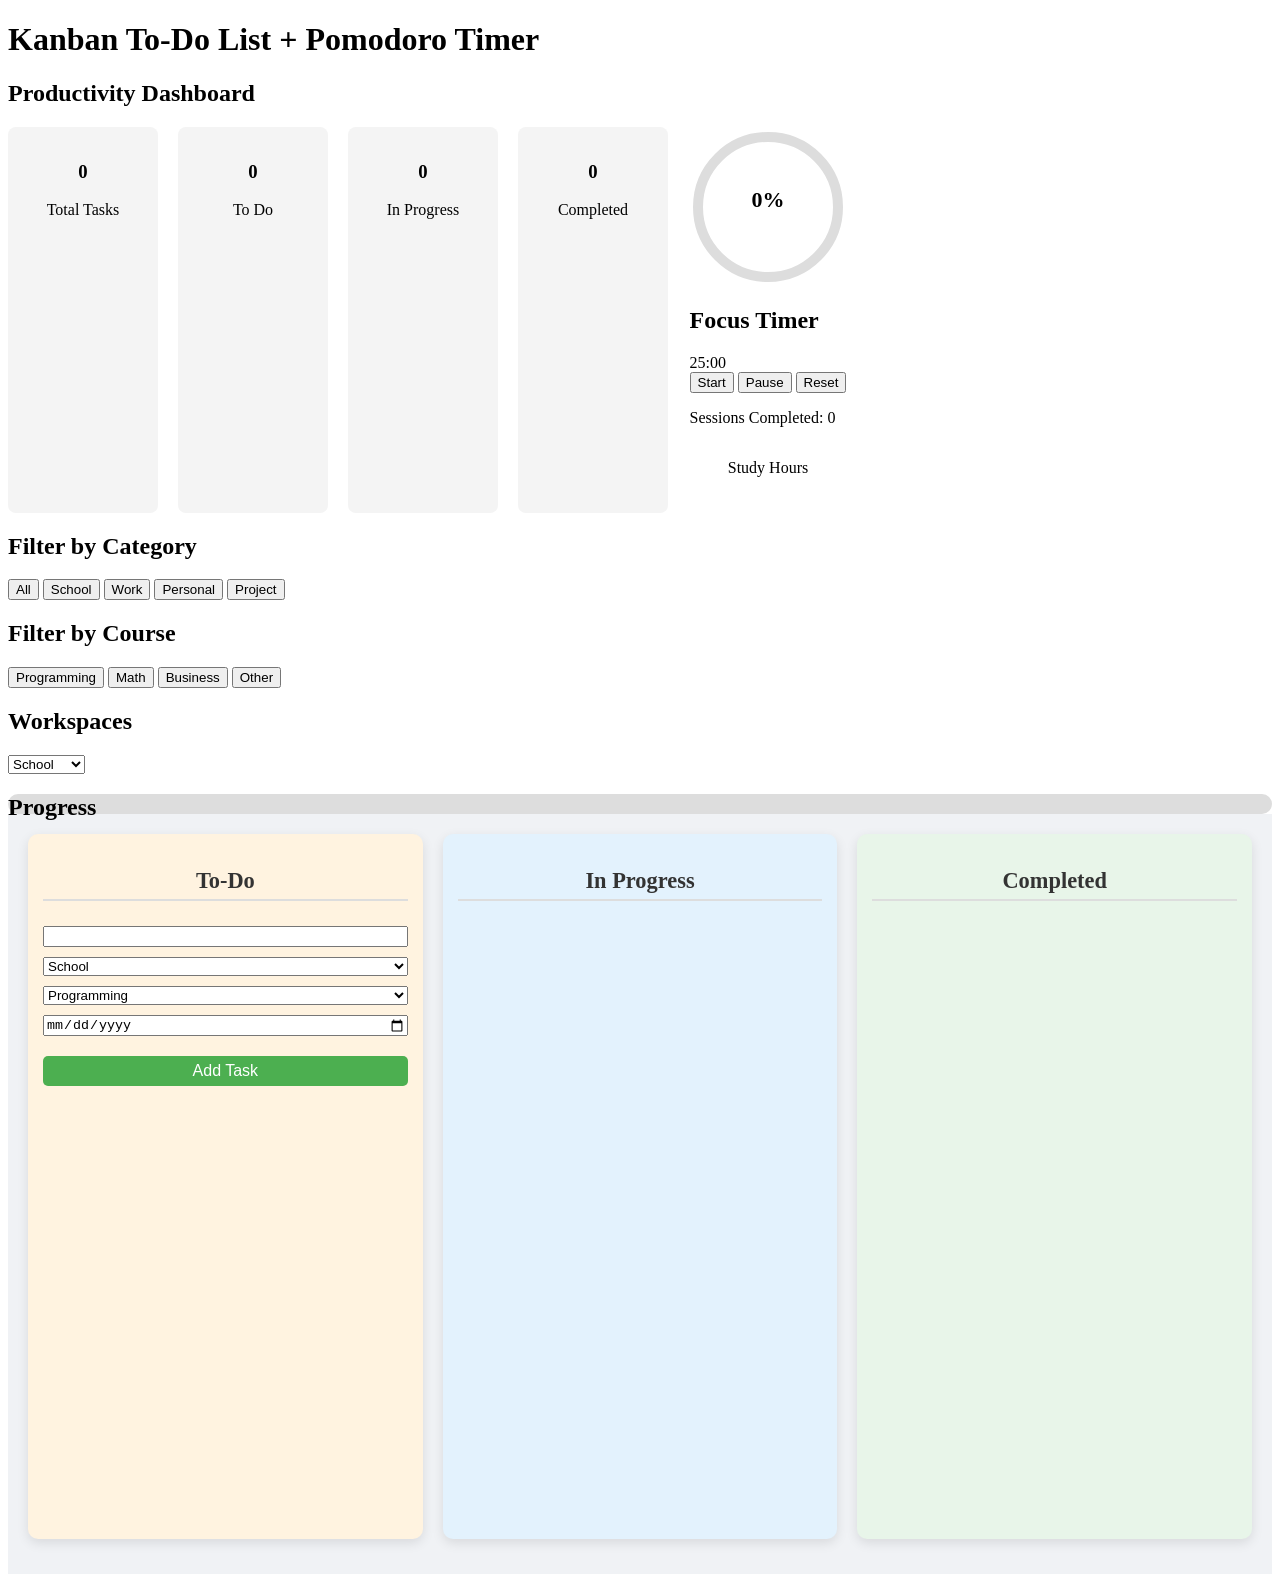
<file: kanban-todo-pomodoro/index.html>
<!DOCTYPE html>
<html lang="en">
<head>
    <meta charset="UTF-8">
    <meta name="viewport" content="width=device-width, initial-scale=1.0">
    <title>Kanban To-Do with Pomodoro</title>
    <link rel="stylesheet" href="style.css">
</head>
<body>
    <header>
        <h1>Kanban To-Do List + Pomodoro Timer</h1> <!--//main title of the app -->
    </header>

    <main>
    </main> 
<div class="dashboard"> <!--//dashboard section for productivity stats -->

    <h2>Productivity Dashboard</h2>

    <div class="stats"> <!--//container for individual stat boxes -->

        <div class="stat-box">
            <h3 id="total-tasks">0</h3>
            <p>Total Tasks</p>
        </div>

        <div class="stat-box">
            <h3 id="todo-count">0</h3>
            <p>To Do</p>
        </div>

        <div class="stat-box">
            <h3 id="progress-count">0</h3>
            <p>In Progress</p>
        </div>

        <div class="stat-box">
            <h3 id="done-count">0</h3>
            <p>Completed</p>
        </div>

<!--//pomodoro progress section -->
<div class="pomodoro-dashboard">
<svg width="160" height="160">

    <!-- background circle -->
<circle 
cx="80"
cy="80"
r="70"
stroke="#ddd"
stroke-width="10"
fill="none"
/>
<!-- circle progress percentage -->
<circle
id="progress-circle"
cx="80"
cy="80"
r="70"
stroke="green"
stroke-width="10"
fill="none"
stroke-dasharray="440"
stroke-dashoffset="440"
/>

<!--timer section-->
<div class="pomodoro-section">

<h2>Focus Timer</h2>

<div id="timer-display">25:00</div>

<button id="start-timer">Start</button>
<button id="pause-timer">Pause</button>
<button id="reset-timer">Reset</button>

<p>Sessions Completed: <span id="session-count">0</span></p>

</div>
</svg>

<div id="progress-text">0%</div>

<!--progress percentage title-->
<p>Study Hours</p>

</div>
    </div>

<div class="filters"> <!--//container for filter buttons -->
    <h2>Filter by Category</h2><!--//filter section title -->
<button onclick="filterTasks('All')">All</button>
<button onclick="filterTasks('School')">School</button>
<button onclick="filterTasks('Work')">Work</button>
<button onclick="filterTasks('Personal')">Personal</button>
<button onclick="filterTasks('Project')">Project</button>
</div>

<div class="filters"> <!--//container for filter buttons -->
    <h2>Filter by Course</h2><!--//filter section title -->
<button onclick="filterTasks('Programming')">Programming</button>
<button onclick="filterTasks('Math')">Math</button>
<button onclick="filterTasks('Business')">Business</button>
<button onclick="filterTasks('Other')">Other</button>
</div>

<div class="workspaces"> 
<h2>Workspaces</h2><!--//workspaces section title -->
    <select id="workspace-select">
        <option value="School">School</option>
        <option value="Business">Business</option>
        <option value="Personal">Personal</option>

</select>


<!--//pomodoro progress section -->
<div class="progress-container"> <!--//container for progress bar -->
    <h2>Progress</h2><!--//progress section title -->
    <div id="progress-bar"></div>

</div>
</div>
<!-- kanban board task management -->
    <div class="board"> 
        <!--to-do column for new tasks -->
            <div class="column" id="todo-column"> <!--//to-do column for new tasks -->
                <h2>To-Do</h2> <!--//title for to-do column -->
               
                
            <!--//input field for adding new tasks -->  
                <input id="new-task-input">

                <!--dropdown to select task category-->
                <select id="category-select"> 
                    <option value="School">School</option>
                    <option value="Work">Work</option>
                     <option value="Personal">Personal</option>
                     <option value="Project">Project</option>
                     </select>
            <!--course selection-->
                <select id="course-select"> <!--//dropdown to select course for task -->
                    <option value="Programming">Programming</option>
                    <option value="Math">Math</option>
                    <option value="Business">Business</option>
                    <option value="Other">Other</option>
                </select>

            <!--due dates-->
                <input type="date" id="due-date"> <!--//input for selecting due date -->

<!-- add task button -->
<button id="add-task-btn">Add Task</button> 

<!-- current task list -->
<ul id="todo-list"></ul>

</select>
            </div>

            <div class="column" id="inprogress-column"> <!--//in-progress column for tasks being worked on -->  
                <h2>In Progress</h2> <!--//title for in-progress column -->
                <ul id="inprogress-list"></ul> <!--//unordered list to hold in-progress tasks -->
            </div>

            <div class="column" id="done-column"> <!--//completed column for finished tasks -->
                <h2>Completed</h2> <!--//title for completed column -->
                <ul id="done-list"></ul> <!--//unordered list to hold completed tasks -->
            </div>
        </div>
    </main>
    <script src="script.js"></script>
</html>
</file>
<file: kanban-todo-pomodoro/style.css>
/* Board layout stacked as rows */
.board {
    display: flex;
    flex-direction: column;/*stack vertically as rows*/
    gap: 20px;
    
}

/* Columns */
.column {
    background-color: #f4f4f4;
    padding: 15px;
    border-radius: 8px;
    width: 30%;
    min-height: 300px;
    box-shadow: 0 4px 8px rgba(0,0,0,0.1);
}

/* Column headers */
.column h2 {
    text-align: left;/*align headers to the left*/
    font-size: 1.3em;
    margin-bottom: 10px;
    color: #333;
}
/* Task cards */
li {
    background-color: white;
    margin-bottom: 10px;
    padding: 10px;
    border-radius: 6px;
    box-shadow: 0 2px 4px rgba(0,0,0,0.1);
    display: flex;
    justify-content: space-between;
    align-items: center;
    transition: transform 0.2s, box-shadow 0.2s;
}

/* Hover effect for tasks */
li:hover {
    transform: translateY(-2px);
    box-shadow: 0 6px 12px rgba(0,0,0,0.15);
}

/* Task buttons */
li button {
    margin-left: 5px;
    padding: 3px 6px;
    border: none;
    border-radius: 4px;
    cursor: pointer;
}

li button:hover {
    opacity: 0.8;
}

/* Specific button colors */
li button:nth-child(1) { background-color: #4caf50; color: white; } /* Start */
li button:nth-child(2) { background-color: #f44336; color: white; } /* Delete */
li button:nth-child(3) { background-color: #2196f3; color: white; } /* Complete */
/* Different column colors */
#todo-column {
    background-color: #fff3e0;
}

#inprogress-column {
    background-color: #e3f2fd;
}

#done-column {
    background-color: #e8f5e9;
}
/* Stack columns on smaller screens */
@media (max-width: 800px) {
    .board {
        flex-direction: column;
    }

    .column {
        width: 100%;
        margin-bottom: 20px;
    }
}
#timer {
    display: flex;
    align-items: center;
    justify-content: center;
    gap: 10px;
    margin-top: 20px;
    font-size: 20px;
}

#timer button {
    padding: 5px 10px;
    border: none;
    border-radius: 5px;
    background-color: #2196f3;
    color: white;
    cursor: pointer;
}

#timer button:hover {
    opacity: 0.8;
}
/* Board as stacked rows */
.board {
    display: flex;
    flex-direction: column; /* rows stacked vertically */
    gap: 20px;
}

/* Each column is now a row */
.column {
    display: flex;
    align-items: flex-start;  /* top-align tasks */
    gap: 10px;                /* space between tasks */
    padding: 15px;
    border-radius: 8px;
    background-color: #f4f4f4;
    box-shadow: 0 4px 8px rgba(0,0,0,0.1);
    overflow-x: auto;          /* horizontal scroll if too many tasks */
/* Task cards */
}
li {
    min-width: 150px;           /* fixed width for cards */
    background-color: white;
    padding: 10px;
    border-radius: 6px;
    box-shadow: 0 2px 4px rgba(0,0,0,0.1);
    display: flex;
    flex-direction: column;     /* buttons below text */
    align-items: center;
    transition: transform 0.2s, box-shadow 0.2s;
    flex-shrink: 0;             /* prevent shrinking in row */
}

/* Hover effect for task cards */
li:hover {
    transform: translateY(-2px);
    box-shadow: 0 6px 12px rgba(0,0,0,0.15);
}

/* Buttons inside task card */
li button {
    margin-top: 5px;
    padding: 3px 6px;
    border: none;
    border-radius: 4px;
    cursor: pointer;
    font-size: 0.85em;

}
   
/* Specific button colors */
#todo-column { background-color: #ff0697; }
#inprogress-column { background-color: #0592f8; }
#done-column { background-color: #f60707; }
/* --- Board Layout --- */
.board {
    display: flex;
    flex-direction: column; /* stack rows vertically */
    gap: 20px;
}

/* --- Columns / Rows --- */
.column {
    display: flex; /* horizontal flow for tasks */
    align-items: flex-start;
    gap: 10px;
    padding: 15px;
    border-radius: 8px;
    min-height: 120px;
    box-shadow: 0 4px 8px rgba(0,0,0,0.1);
    overflow-x: auto; /* horizontal scroll if tasks overflow */
}

/* Column Headers */
.column h2 {
    width: 100%;
    text-align: left;
    font-size: 1.3em;
    margin-bottom: 10px;
    color: #333;
}

/* --- Task Cards --- */
li {
    min-width: 150px;
    background-color: white;
    padding: 10px;
    border-radius: 6px;
    box-shadow: 0 2px 4px rgba(0,0,0,0.1);
    display: flex;
    flex-direction: column; /* buttons below text */
    align-items: center;
    transition: transform 0.2s, box-shadow 0.2s;
    flex-shrink: 0; /* prevent shrinking in row */
}

/* Hover Effect */
li:hover {
    transform: translateY(-2px);
    box-shadow: 0 6px 12px rgba(0,0,0,0.15);
}

/* Task Buttons */
li button {
    margin-top: 5px;
    padding: 3px 6px;
    border: none;
    border-radius: 4px;
    cursor: pointer;
    font-size: 0.85em;
}

li button:hover {
    opacity: 0.8;
}

/* Button Colors */
li button:nth-child(1) { background-color: #4caf50; color: white; } /* Start */
li button:nth-child(2) { background-color: #f44336; color: white; } /* Delete */
li button:nth-child(3) { background-color: #2196f3; color: white; } /* Complete */

/* --- Column Colors --- */
#todo-column { background-color: #fff3e0; }
#inprogress-column { background-color: #e3f2fd; }
#done-column { background-color: #e8f5e9; }

/* --- Responsive --- */
@media (max-width: 800px) {
    .board {
        flex-direction: column; /* still stacked vertically */
    }
    .column {
        width: 100%;
        overflow-x: auto; /* horizontal scroll if tasks overflow */
    }
}
/* Board layout: columns side by side */
.board {
    display: flex;
    flex-direction: row; /* horizontal layout */
    gap: 20px;
    padding: 10px;
}

/* Columns */
.column {
    flex: 1; /* columns share equal width */
    background-color: #f4f4f4;
    padding: 15px;
    border-radius: 8px;
    min-height: 400px;
    box-shadow: 0 4px 8px rgba(0,0,0,0.1);
    display: flex;
    flex-direction: column; /* tasks stack vertically inside */
    align-items: stretch;
    overflow-y: auto; /* scroll if too many tasks */
}

/* Column headers */
.column h2 {
    text-align: center;
    margin-bottom: 10px;
    color: #333;
}

/* Task cards */
li {
    background-color: white;
    padding: 10px;
    border-radius: 6px;
    margin-bottom: 10px;
    box-shadow: 0 2px 4px rgba(0,0,0,0.1);
    display: flex;
    flex-direction: column;
    align-items: center;
    transition: transform 0.2s, box-shadow 0.2s;
}

/* Task hover effect */
li:hover {
    transform: translateY(-2px);
    box-shadow: 0 6px 12px rgba(0,0,0,0.15);
}

/* Buttons inside task cards */
li button {
    margin-top: 5px;
    padding: 3px 6px;
    border: none;
    border-radius: 4px;
    cursor: pointer;
    font-size: 0.85em;
}

/* Optional: column colors */
#todo-list { background-color: #fff3e0; }
#inprogress-list { background-color: #e3f2fd; }
#done-list { background-color: #e8f5e9; }

/* Responsive: stack vertically on small screens */
@media (max-width: 900px) {
    .board {
        flex-direction: column;
    }
}
/* --- Board --- */
.board {
    display: flex;
    flex-direction: row; /* horizontal columns */
    gap: 20px;
    padding: 20px;
    background-color: #f0f2f5; /* subtle background for the whole board */
    min-height: 80vh; /* fill most of screen height */
}

/* --- Columns --- */
.column {
    flex: 1; /* equal width columns */
    background-color: #ffffff;
    border-radius: 10px;
    padding: 15px;
    box-shadow: 0 4px 12px rgba(0,0,0,0.1);
    display: flex;
    flex-direction: column;
    align-items: stretch;
    max-height: 75vh; /* allow scrolling if content too tall */
    overflow-y: auto;
}

/* Column headers */
.column h2 {
    text-align: center;
    margin-bottom: 15px;
    font-size: 1.4em;
    font-weight: 700;
    color: #333;
    border-bottom: 2px solid #ddd;
    padding-bottom: 5px;
}

/* --- Task Cards --- */
li {
    background-color: #ffffff;
    padding: 12px;
    border-radius: 8px;
    margin-bottom: 12px;
    box-shadow: 0 2px 6px rgba(0,0,0,0.1);
    display: flex;
    flex-direction: column;
    align-items: center;
    transition: transform 0.2s, box-shadow 0.2s;
    cursor: grab;
}

/* Card hover effect */
li:hover {
    transform: translateY(-3px);
    box-shadow: 0 6px 12px rgba(0,0,0,0.15);
}

/* Task buttons */
li button {
    margin-top: 6px;
    padding: 4px 8px;
    border: none;
    border-radius: 5px;
    cursor: pointer;
    font-size: 0.85em;
    font-weight: 500;
}

/* Individual button colors */
li button:nth-child(1) { background-color: #4caf50; color: white; } /* Start */
li button:nth-child(2) { background-color: #f44336; color: white; } /* Delete */
li button:nth-child(3) { background-color: #2196f3; color: white; } /* Complete */
li button:nth-child(4) { background-color: #ff9800; color: white; } /* Pause/Reset if used */

/* Column colors for visual separation */
#todo-column { background-color: #fff3e0; }
#inprogress-column { background-color: #e3f2fd; }
#done-column { background-color: #e8f5e9; }

/* --- Responsive --- */
@media (max-width: 900px) {
    .board {
        flex-direction: column; /* stack columns vertically on small screens */
    }
    .column {
        max-height: none;
    }
}
li.active-task {
    border: 2px solid #ff9800; /* orange highlight */
    background-color: #fff8e1;  /* light highlight color */
    box-shadow: 0 8px 16px rgba(255, 152, 0, 0.3);
}
.dragging {
    opacity: 0.5;
 transform: rotate(2deg);}
.column ul:hover     {
    min-height: 50px; /* ensure columns don't collapse when empty */
}
#add-task-btn {
    background-color: #4caf50;
    color: white;
    padding: 6px 12px;
    border: none;
    border-radius: 5px;
    cursor: pointer;
    font-size: 1em;
    margin-top: 10px;
}   
#add-task-input {
    padding: 6px;
    border: 1px solid #ccc;
    border-radius: 5px;
    width: calc(100% - 20px); /* full width minus padding */
    font-size: 1em;
}


.dashboard {/* Dashboard container style */
    margin-bottom: 20px;
}

.stats {
    display: flex;
    gap: 20px;
}

.stat-box {
    background: #f4f4f4;
    padding: 15px;
    border-radius: 8px;
    text-align: center;
    width: 120px;
}

/* Progress bar styles for pomodoro timer */
.progress-container{
width:100%;
background:#ddd;
height:20px;
border-radius:10px;
margin-top:10px;
}

#progress-bar{
height:100%;
width:0%;
background:green;
border-radius:10px;
}

/*progress dashboard styles */
.pomodoro-dashboard{
display:flex;
flex-direction:column;
align-items:center;
margin-bottom:20px;
}

#progress-circle{
transition: stroke-dashoffset 0.5s ease;
transform: rotate(-90deg);
transform-origin: 50% 50%;
}

#progress-text{
position:absolute;
font-size:22px;
font-weight:bold;
margin-top:60px;
}
</file>
